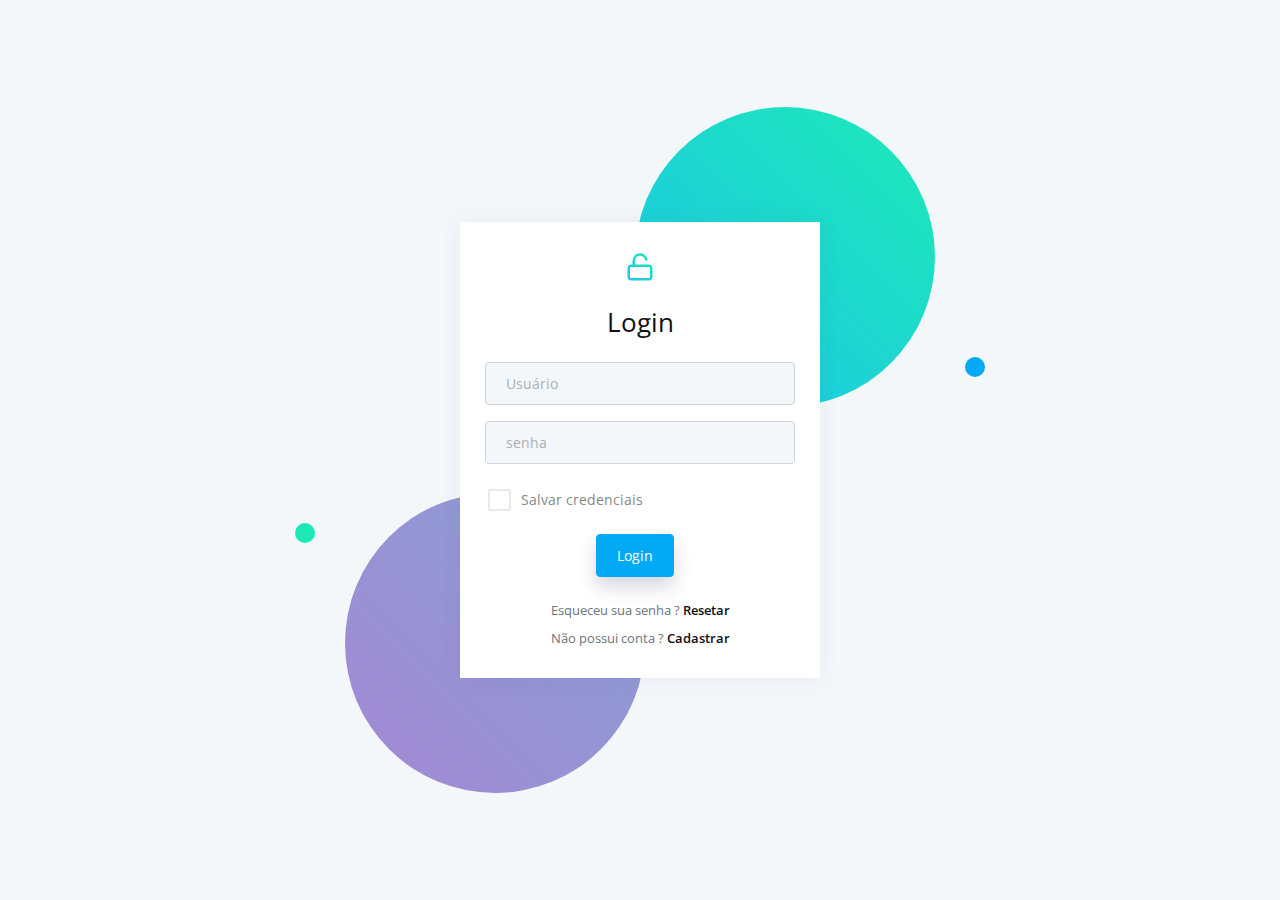
<file: templates/react/index.html>
<!doctype html><html lang="en"><head><title>Bem -vindo | SecDash</title><meta charset="utf-8"><meta name="viewport" content="width=device-width,initial-scale=1,shrink-to-fit=no,user-scalable=0,minimal-ui"/><meta http-equiv="X-UA-Compatible" content="IE=edge"/><meta name="theme-color" content="#000000"/><link rel="shortcut icon" href="/static/compiled/favicon.ico"/><link rel="manifest" href="/static/compiled/manifest.json"/><link href="https://fonts.googleapis.com/css?family=Open+Sans:300,400,600" rel="stylesheet"><link href="/static/compiled/assets/fonts/datta/datta-icons.css" rel="stylesheet"><link href="/static/compiled/assets/fonts/feather/icon-font.css" rel="stylesheet"><link href="/static/compiled/css/5.e6937408.chunk.css" rel="stylesheet"></head><body><noscript>You need to enable JavaScript to run this app.</noscript><div id="root"></div><script>!function(e){function t(t){for(var n,o,c=t[0],i=t[1],f=t[2],l=0,d=[];l<c.length;l++)o=c[l],Object.prototype.hasOwnProperty.call(a,o)&&a[o]&&d.push(a[o][0]),a[o]=0;for(n in i)Object.prototype.hasOwnProperty.call(i,n)&&(e[n]=i[n]);for(s&&s(t);d.length;)d.shift()();return u.push.apply(u,f||[]),r()}function r(){for(var e,t=0;t<u.length;t++){for(var r=u[t],n=!0,o=1;o<r.length;o++){var i=r[o];0!==a[i]&&(n=!1)}n&&(u.splice(t--,1),e=c(c.s=r[0]))}return e}var n={},o={3:0},a={3:0},u=[];function c(t){if(n[t])return n[t].exports;var r=n[t]={i:t,l:!1,exports:{}};return e[t].call(r.exports,r,r.exports,c),r.l=!0,r.exports}c.e=function(e){var t=[];o[e]?t.push(o[e]):0!==o[e]&&{0:1,1:1,6:1}[e]&&t.push(o[e]=new Promise((function(t,r){for(var n="css/"+({}[e]||e)+"."+{0:"37407f76",1:"f1675cad",4:"31d6cfe0",6:"8ee11e15",7:"31d6cfe0",8:"31d6cfe0",9:"31d6cfe0",10:"31d6cfe0",11:"31d6cfe0"}[e]+".chunk.css",a=c.p+n,u=document.getElementsByTagName("link"),i=0;i<u.length;i++){var f=(s=u[i]).getAttribute("data-href")||s.getAttribute("href");if("stylesheet"===s.rel&&(f===n||f===a))return t()}var l=document.getElementsByTagName("style");for(i=0;i<l.length;i++){var s;if((f=(s=l[i]).getAttribute("data-href"))===n||f===a)return t()}var d=document.createElement("link");d.rel="stylesheet",d.type="text/css",d.onload=t,d.onerror=function(t){var n=t&&t.target&&t.target.src||a,u=new Error("Loading CSS chunk "+e+" failed.\n("+n+")");u.code="CSS_CHUNK_LOAD_FAILED",u.request=n,delete o[e],d.parentNode.removeChild(d),r(u)},d.href=a,document.getElementsByTagName("head")[0].appendChild(d)})).then((function(){o[e]=0})));var r=a[e];if(0!==r)if(r)t.push(r[2]);else{var n=new Promise((function(t,n){r=a[e]=[t,n]}));t.push(r[2]=n);var u,i=document.createElement("script");i.charset="utf-8",i.timeout=120,c.nc&&i.setAttribute("nonce",c.nc),i.src=function(e){return c.p+"js/"+({}[e]||e)+"."+{0:"5ac3b460",1:"d825549a",4:"46395e3f",6:"6745b9ed",7:"cd135b2a",8:"3fc504bd",9:"bab40c72",10:"246110b5",11:"9b02e5dd"}[e]+".chunk.js"}(e);var f=new Error;u=function(t){i.onerror=i.onload=null,clearTimeout(l);var r=a[e];if(0!==r){if(r){var n=t&&("load"===t.type?"missing":t.type),o=t&&t.target&&t.target.src;f.message="Loading chunk "+e+" failed.\n("+n+": "+o+")",f.name="ChunkLoadError",f.type=n,f.request=o,r[1](f)}a[e]=void 0}};var l=setTimeout((function(){u({type:"timeout",target:i})}),12e4);i.onerror=i.onload=u,document.head.appendChild(i)}return Promise.all(t)},c.m=e,c.c=n,c.d=function(e,t,r){c.o(e,t)||Object.defineProperty(e,t,{enumerable:!0,get:r})},c.r=function(e){"undefined"!=typeof Symbol&&Symbol.toStringTag&&Object.defineProperty(e,Symbol.toStringTag,{value:"Module"}),Object.defineProperty(e,"__esModule",{value:!0})},c.t=function(e,t){if(1&t&&(e=c(e)),8&t)return e;if(4&t&&"object"==typeof e&&e&&e.__esModule)return e;var r=Object.create(null);if(c.r(r),Object.defineProperty(r,"default",{enumerable:!0,value:e}),2&t&&"string"!=typeof e)for(var n in e)c.d(r,n,function(t){return e[t]}.bind(null,n));return r},c.n=function(e){var t=e&&e.__esModule?function(){return e.default}:function(){return e};return c.d(t,"a",t),t},c.o=function(e,t){return Object.prototype.hasOwnProperty.call(e,t)},c.p="/static/compiled/",c.oe=function(e){throw console.error(e),e};var i=this.webpackJsonpsecdash1=this.webpackJsonpsecdash1||[],f=i.push.bind(i);i.push=t,i=i.slice();for(var l=0;l<i.length;l++)t(i[l]);var s=f;r()}([])</script><script src="/static/compiled/js/5.79e8404d.chunk.js"></script><script src="/static/compiled/js/main.b24fb810.chunk.js"></script></body></html>
</file>
<file: static/compiled/assets/fonts/datta/datta-icons.css>
@charset "UTF-8";

@font-face {
  font-family: "pct";
  src:url("fonts/pct.eot");
  src:url("fonts/pct.eot?#iefix") format("embedded-opentype"),
    url("fonts/pct.woff") format("woff"),
    url("fonts/pct.ttf") format("truetype"),
    url("fonts/pct.svg#pct") format("svg");
  font-weight: normal;
  font-style: normal;

}

[data-icon]:before {
  font-family: "pct" !important;
  content: attr(data-icon);
  font-style: normal !important;
  font-weight: normal !important;
  font-variant: normal !important;
  text-transform: none !important;
  speak: none;
  line-height: 1;
  -webkit-font-smoothing: antialiased;
  -moz-osx-font-smoothing: grayscale;
}

[class^="pct-"]:before,
[class*=" pct-"]:before {
  font-family: "pct" !important;
  font-style: normal !important;
  font-weight: normal !important;
  font-variant: normal !important;
  text-transform: none !important;
  speak: none;
  line-height: 1;
  -webkit-font-smoothing: antialiased;
  -moz-osx-font-smoothing: grayscale;
}

.pct-arrow1:before {
  content: "\61";
}
.pct-arrow2:before {
  content: "\62";
}
.pct-arrow3:before {
  content: "\63";
}
.pct-arrow4:before {
  content: "\64";
}
.pct-chat1:before {
  content: "\65";
}
.pct-chat2:before {
  content: "\66";
}
.pct-chat3:before {
  content: "\67";
}
.pct-chat4:before {
  content: "\68";
}
.pct-loader1:before {
  content: "\69";
}
.pct-arrow-sharp1:before {
  content: "\6a";
}
.pct-arrow-sharp2:before {
  content: "\6b";
}
.pct-arrow-sharp3:before {
  content: "\6c";
}
.pct-arrow-sharp4:before {
  content: "\6d";
}
</file>
<file: static/compiled/assets/fonts/feather/icon-font.css>
@font-face {
  font-family: "feather";
  src: url('fonts/feather.eot?t=1501841394106');
  /* IE9*/
  src: url('fonts/feather.eot?t=1501841394106#iefix') format("embedded-opentype"),
  url('fonts/feather.ttf?t=1501841394106') format("truetype"),
  url('fonts/feather.svg?t=1501841394106#feather') format("svg");
  /* iOS 4.1- */
}


.feather {
  /* use !important to prevent issues with browser extensions that change fonts */
  font-family: 'feather' !important;
  speak: none;
  font-style: normal;
  font-weight: normal;
  font-variant: normal;
  text-transform: none;
  line-height: 1;
  /* Better Font Rendering =========== */
  -webkit-font-smoothing: antialiased;
  -moz-osx-font-smoothing: grayscale;
}

.icon-alert-octagon:before {
  content: "\e81b";
}

.icon-alert-circle:before {
  content: "\e81c";
}

.icon-activity:before {
  content: "\e81d";
}

.icon-alert-triangle:before {
  content: "\e81e";
}

.icon-align-center:before {
  content: "\e81f";
}

.icon-airplay:before {
  content: "\e820";
}

.icon-align-justify:before {
  content: "\e821";
}

.icon-align-left:before {
  content: "\e822";
}

.icon-align-right:before {
  content: "\e823";
}

.icon-arrow-down-left:before {
  content: "\e824";
}

.icon-arrow-down-right:before {
  content: "\e825";
}

.icon-anchor:before {
  content: "\e826";
}

.icon-aperture:before {
  content: "\e827";
}

.icon-arrow-left:before {
  content: "\e828";
}

.icon-arrow-right:before {
  content: "\e829";
}

.icon-arrow-down:before {
  content: "\e82a";
}

.icon-arrow-up-left:before {
  content: "\e82b";
}

.icon-arrow-up-right:before {
  content: "\e82c";
}

.icon-arrow-up:before {
  content: "\e82d";
}

.icon-award:before {
  content: "\e82e";
}

.icon-bar-chart:before {
  content: "\e82f";
}

.icon-at-sign:before {
  content: "\e830";
}

.icon-bar-chart-2:before {
  content: "\e831";
}

.icon-battery-charging:before {
  content: "\e832";
}

.icon-bell-off:before {
  content: "\e833";
}

.icon-battery:before {
  content: "\e834";
}

.icon-bluetooth:before {
  content: "\e835";
}

.icon-bell:before {
  content: "\e836";
}

.icon-book:before {
  content: "\e837";
}

.icon-briefcase:before {
  content: "\e838";
}

.icon-camera-off:before {
  content: "\e839";
}

.icon-calendar:before {
  content: "\e83a";
}

.icon-bookmark:before {
  content: "\e83b";
}

.icon-box:before {
  content: "\e83c";
}

.icon-camera:before {
  content: "\e83d";
}

.icon-check-circle:before {
  content: "\e83e";
}

.icon-check:before {
  content: "\e83f";
}

.icon-check-square:before {
  content: "\e840";
}

.icon-cast:before {
  content: "\e841";
}

.icon-chevron-down:before {
  content: "\e842";
}

.icon-chevron-left:before {
  content: "\e843";
}

.icon-chevron-right:before {
  content: "\e844";
}

.icon-chevron-up:before {
  content: "\e845";
}

.icon-chevrons-down:before {
  content: "\e846";
}

.icon-chevrons-right:before {
  content: "\e847";
}

.icon-chevrons-up:before {
  content: "\e848";
}

.icon-chevrons-left:before {
  content: "\e849";
}

.icon-circle:before {
  content: "\e84a";
}

.icon-clipboard:before {
  content: "\e84b";
}

.icon-chrome:before {
  content: "\e84c";
}

.icon-clock:before {
  content: "\e84d";
}

.icon-cloud-lightning:before {
  content: "\e84e";
}

.icon-cloud-drizzle:before {
  content: "\e84f";
}

.icon-cloud-rain:before {
  content: "\e850";
}

.icon-cloud-off:before {
  content: "\e851";
}

.icon-codepen:before {
  content: "\e852";
}

.icon-cloud-snow:before {
  content: "\e853";
}

.icon-compass:before {
  content: "\e854";
}

.icon-copy:before {
  content: "\e855";
}

.icon-corner-down-right:before {
  content: "\e856";
}

.icon-corner-down-left:before {
  content: "\e857";
}

.icon-corner-left-down:before {
  content: "\e858";
}

.icon-corner-left-up:before {
  content: "\e859";
}

.icon-corner-up-left:before {
  content: "\e85a";
}

.icon-corner-up-right:before {
  content: "\e85b";
}

.icon-corner-right-down:before {
  content: "\e85c";
}

.icon-corner-right-up:before {
  content: "\e85d";
}

.icon-cpu:before {
  content: "\e85e";
}

.icon-credit-card:before {
  content: "\e85f";
}

.icon-crosshair:before {
  content: "\e860";
}

.icon-disc:before {
  content: "\e861";
}

.icon-delete:before {
  content: "\e862";
}

.icon-download-cloud:before {
  content: "\e863";
}

.icon-download:before {
  content: "\e864";
}

.icon-droplet:before {
  content: "\e865";
}

.icon-edit-2:before {
  content: "\e866";
}

.icon-edit:before {
  content: "\e867";
}

.icon-edit-1:before {
  content: "\e868";
}

.icon-external-link:before {
  content: "\e869";
}

.icon-eye:before {
  content: "\e86a";
}

.icon-feather:before {
  content: "\e86b";
}

.icon-facebook:before {
  content: "\e86c";
}

.icon-file-minus:before {
  content: "\e86d";
}

.icon-eye-off:before {
  content: "\e86e";
}

.icon-fast-forward:before {
  content: "\e86f";
}

.icon-file-text:before {
  content: "\e870";
}

.icon-film:before {
  content: "\e871";
}

.icon-file:before {
  content: "\e872";
}

.icon-file-plus:before {
  content: "\e873";
}

.icon-folder:before {
  content: "\e874";
}

.icon-filter:before {
  content: "\e875";
}

.icon-flag:before {
  content: "\e876";
}

.icon-globe:before {
  content: "\e877";
}

.icon-grid:before {
  content: "\e878";
}

.icon-heart:before {
  content: "\e879";
}

.icon-home:before {
  content: "\e87a";
}

.icon-github:before {
  content: "\e87b";
}

.icon-image:before {
  content: "\e87c";
}

.icon-inbox:before {
  content: "\e87d";
}

.icon-layers:before {
  content: "\e87e";
}

.icon-info:before {
  content: "\e87f";
}

.icon-instagram:before {
  content: "\e880";
}

.icon-layout:before {
  content: "\e881";
}

.icon-link-2:before {
  content: "\e882";
}

.icon-life-buoy:before {
  content: "\e883";
}

.icon-link:before {
  content: "\e884";
}

.icon-log-in:before {
  content: "\e885";
}

.icon-list:before {
  content: "\e886";
}

.icon-lock:before {
  content: "\e887";
}

.icon-log-out:before {
  content: "\e888";
}

.icon-loader:before {
  content: "\e889";
}

.icon-mail:before {
  content: "\e88a";
}

.icon-maximize-2:before {
  content: "\e88b";
}

.icon-map:before {
  content: "\e88c";
}

.icon-map-pin:before {
  content: "\e88e";
}

.icon-menu:before {
  content: "\e88f";
}

.icon-message-circle:before {
  content: "\e890";
}

.icon-message-square:before {
  content: "\e891";
}

.icon-minimize-2:before {
  content: "\e892";
}

.icon-mic-off:before {
  content: "\e893";
}

.icon-minus-circle:before {
  content: "\e894";
}

.icon-mic:before {
  content: "\e895";
}

.icon-minus-square:before {
  content: "\e896";
}

.icon-minus:before {
  content: "\e897";
}

.icon-moon:before {
  content: "\e898";
}

.icon-monitor:before {
  content: "\e899";
}

.icon-more-vertical:before {
  content: "\e89a";
}

.icon-more-horizontal:before {
  content: "\e89b";
}

.icon-move:before {
  content: "\e89c";
}

.icon-music:before {
  content: "\e89d";
}

.icon-navigation-2:before {
  content: "\e89e";
}

.icon-navigation:before {
  content: "\e89f";
}

.icon-octagon:before {
  content: "\e8a0";
}

.icon-package:before {
  content: "\e8a1";
}

.icon-pause-circle:before {
  content: "\e8a2";
}

.icon-pause:before {
  content: "\e8a3";
}

.icon-percent:before {
  content: "\e8a4";
}

.icon-phone-call:before {
  content: "\e8a5";
}

.icon-phone-forwarded:before {
  content: "\e8a6";
}

.icon-phone-missed:before {
  content: "\e8a7";
}

.icon-phone-off:before {
  content: "\e8a8";
}

.icon-phone-incoming:before {
  content: "\e8a9";
}

.icon-phone:before {
  content: "\e8aa";
}

.icon-phone-outgoing:before {
  content: "\e8ab";
}

.icon-pie-chart:before {
  content: "\e8ac";
}

.icon-play-circle:before {
  content: "\e8ad";
}

.icon-play:before {
  content: "\e8ae";
}

.icon-plus-square:before {
  content: "\e8af";
}

.icon-plus-circle:before {
  content: "\e8b0";
}

.icon-plus:before {
  content: "\e8b1";
}

.icon-pocket:before {
  content: "\e8b2";
}

.icon-printer:before {
  content: "\e8b3";
}

.icon-power:before {
  content: "\e8b4";
}

.icon-radio:before {
  content: "\e8b5";
}

.icon-repeat:before {
  content: "\e8b6";
}

.icon-refresh-ccw:before {
  content: "\e8b7";
}

.icon-rewind:before {
  content: "\e8b8";
}

.icon-rotate-ccw:before {
  content: "\e8b9";
}

.icon-refresh-cw:before {
  content: "\e8ba";
}

.icon-rotate-cw:before {
  content: "\e8bb";
}

.icon-save:before {
  content: "\e8bc";
}

.icon-search:before {
  content: "\e8bd";
}

.icon-server:before {
  content: "\e8be";
}

.icon-scissors:before {
  content: "\e8bf";
}

.icon-share-2:before {
  content: "\e8c0";
}

.icon-share:before {
  content: "\e8c1";
}

.icon-shield:before {
  content: "\e8c2";
}

.icon-settings:before {
  content: "\e8c3";
}

.icon-skip-back:before {
  content: "\e8c4";
}

.icon-shuffle:before {
  content: "\e8c5";
}

.icon-sidebar:before {
  content: "\e8c6";
}

.icon-skip-forward:before {
  content: "\e8c7";
}

.icon-slack:before {
  content: "\e8c8";
}

.icon-slash:before {
  content: "\e8c9";
}

.icon-smartphone:before {
  content: "\e8ca";
}

.icon-square:before {
  content: "\e8cb";
}

.icon-speaker:before {
  content: "\e8cc";
}

.icon-star:before {
  content: "\e8cd";
}

.icon-stop-circle:before {
  content: "\e8ce";
}

.icon-sun:before {
  content: "\e8cf";
}

.icon-sunrise:before {
  content: "\e8d0";
}

.icon-tablet:before {
  content: "\e8d1";
}

.icon-tag:before {
  content: "\e8d2";
}

.icon-sunset:before {
  content: "\e8d3";
}

.icon-target:before {
  content: "\e8d4";
}

.icon-thermometer:before {
  content: "\e8d5";
}

.icon-thumbs-up:before {
  content: "\e8d6";
}

.icon-thumbs-down:before {
  content: "\e8d7";
}

.icon-toggle-left:before {
  content: "\e8d8";
}

.icon-toggle-right:before {
  content: "\e8d9";
}

.icon-trash-2:before {
  content: "\e8da";
}

.icon-trash:before {
  content: "\e8db";
}

.icon-trending-up:before {
  content: "\e8dc";
}

.icon-trending-down:before {
  content: "\e8dd";
}

.icon-triangle:before {
  content: "\e8de";
}

.icon-type:before {
  content: "\e8df";
}

.icon-twitter:before {
  content: "\e8e0";
}

.icon-upload:before {
  content: "\e8e1";
}

.icon-umbrella:before {
  content: "\e8e2";
}

.icon-upload-cloud:before {
  content: "\e8e3";
}

.icon-unlock:before {
  content: "\e8e4";
}

.icon-user-check:before {
  content: "\e8e5";
}

.icon-user-minus:before {
  content: "\e8e6";
}

.icon-user-plus:before {
  content: "\e8e7";
}

.icon-user-x:before {
  content: "\e8e8";
}

.icon-user:before {
  content: "\e8e9";
}

.icon-users:before {
  content: "\e8ea";
}

.icon-video-off:before {
  content: "\e8eb";
}

.icon-video:before {
  content: "\e8ec";
}

.icon-voicemail:before {
  content: "\e8ed";
}

.icon-volume-x:before {
  content: "\e8ee";
}

.icon-volume-2:before {
  content: "\e8ef";
}

.icon-volume-1:before {
  content: "\e8f0";
}

.icon-volume:before {
  content: "\e8f1";
}

.icon-watch:before {
  content: "\e8f2";
}

.icon-wifi:before {
  content: "\e8f3";
}

.icon-x-square:before {
  content: "\e8f4";
}

.icon-wind:before {
  content: "\e8f5";
}

.icon-x:before {
  content: "\e8f6";
}

.icon-x-circle:before {
  content: "\e8f7";
}

.icon-zap:before {
  content: "\e8f8";
}

.icon-zoom-in:before {
  content: "\e8f9";
}

.icon-zoom-out:before {
  content: "\e8fa";
}

.icon-command:before {
  content: "\e8fb";
}

.icon-cloud:before {
  content: "\e8fc";
}

.icon-hash:before {
  content: "\e8fd";
}

.icon-headphones:before {
  content: "\e8fe";
}

.icon-underline:before {
  content: "\e8ff";
}

.icon-italic:before {
  content: "\e900";
}

.icon-bold:before {
  content: "\e901";
}

.icon-crop:before {
  content: "\e902";
}

.icon-help-circle:before {
  content: "\e903";
}

.icon-paperclip:before {
  content: "\e904";
}

.icon-shopping-cart:before {
  content: "\e905";
}

.icon-tv:before {
  content: "\e906";
}

.icon-wifi-off:before {
  content: "\e907";
}

.icon-minimize:before {
  content: "\e88d";
}

.icon-maximize:before {
  content: "\e908";
}

.icon-gitlab:before {
  content: "\e909";
}

.icon-sliders:before {
  content: "\e90a";
}

.icon-star-on:before {
  content: "\e90b";
}

.icon-heart-on:before {
  content: "\e90c";
}
</file>
<file: static/compiled/css/5.e6937408.chunk.css>
/*!
 *  Font Awesome 4.7.0 by @davegandy - http://fontawesome.io - @fontawesome
 *  License - http://fontawesome.io/license (Font: SIL OFL 1.1, CSS: MIT License)
 */@font-face{font-family:"FontAwesome";src:url(/static/compiled/media/fontawesome-webfont.674f50d2.eot);src:url(/static/compiled/media/fontawesome-webfont.674f50d2.eot) format("embedded-opentype"),url(/static/compiled/media/fontawesome-webfont.af7ae505.woff2) format("woff2"),url(/static/compiled/media/fontawesome-webfont.fee66e71.woff) format("woff"),url(/static/compiled/media/fontawesome-webfont.b06871f2.ttf) format("truetype"),url(/static/compiled/media/fontawesome-webfont.912ec66d.svg) format("svg");font-weight:400;font-style:normal}.fa{display:inline-block;font:normal normal normal 14px/1 FontAwesome;font-size:inherit;text-rendering:auto;-webkit-font-smoothing:antialiased;-moz-osx-font-smoothing:grayscale}.fa-lg{font-size:1.33333em;line-height:.75em;vertical-align:-15%}.fa-2x{font-size:2em}.fa-3x{font-size:3em}.fa-4x{font-size:4em}.fa-5x{font-size:5em}.fa-fw{width:1.28571em;text-align:center}.fa-ul{padding-left:0;margin-left:2.14286em;list-style-type:none}.fa-ul>li{position:relative}.fa-li{position:absolute;left:-2.14286em;width:2.14286em;top:.14286em;text-align:center}.fa-li.fa-lg{left:-1.85714em}.fa-border{padding:.2em .25em .15em;border:.08em solid #eee;border-radius:.1em}.fa-pull-left{float:left}.fa-pull-right{float:right}.fa.fa-pull-left{margin-right:.3em}.fa.fa-pull-right{margin-left:.3em}.pull-right{float:right}.pull-left{float:left}.fa.pull-left{margin-right:.3em}.fa.pull-right{margin-left:.3em}.fa-spin{-webkit-animation:fa-spin 2s linear infinite;animation:fa-spin 2s linear infinite}.fa-pulse{-webkit-animation:fa-spin 1s steps(8) infinite;animation:fa-spin 1s steps(8) infinite}@-webkit-keyframes fa-spin{0%{-webkit-transform:rotate(0deg);transform:rotate(0deg)}to{-webkit-transform:rotate(359deg);transform:rotate(359deg)}}@keyframes fa-spin{0%{-webkit-transform:rotate(0deg);transform:rotate(0deg)}to{-webkit-transform:rotate(359deg);transform:rotate(359deg)}}.fa-rotate-90{-ms-filter:"progid:DXImageTransform.Microsoft.BasicImage(rotation=1)";-webkit-transform:rotate(90deg);transform:rotate(90deg)}.fa-rotate-180{-ms-filter:"progid:DXImageTransform.Microsoft.BasicImage(rotation=2)";-webkit-transform:rotate(180deg);transform:rotate(180deg)}.fa-rotate-270{-ms-filter:"progid:DXImageTransform.Microsoft.BasicImage(rotation=3)";-webkit-transform:rotate(270deg);transform:rotate(270deg)}.fa-flip-horizontal{-ms-filter:"progid:DXImageTransform.Microsoft.BasicImage(rotation=0, mirror=1)";-webkit-transform:scaleX(-1);transform:scaleX(-1)}.fa-flip-vertical{-ms-filter:"progid:DXImageTransform.Microsoft.BasicImage(rotation=2, mirror=1)";-webkit-transform:scaleY(-1);transform:scaleY(-1)}:root .fa-flip-horizontal,:root .fa-flip-vertical,:root .fa-rotate-90,:root .fa-rotate-180,:root .fa-rotate-270{-webkit-filter:none;filter:none}.fa-stack{position:relative;display:inline-block;width:2em;height:2em;line-height:2em;vertical-align:middle}.fa-stack-1x,.fa-stack-2x{position:absolute;left:0;width:100%;text-align:center}.fa-stack-1x{line-height:inherit}.fa-stack-2x{font-size:2em}.fa-inverse{color:#fff}.fa-glass:before{content:""}.fa-music:before{content:""}.fa-search:before{content:""}.fa-envelope-o:before{content:""}.fa-heart:before{content:""}.fa-star:before{content:""}.fa-star-o:before{content:""}.fa-user:before{content:""}.fa-film:before{content:""}.fa-th-large:before{content:""}.fa-th:before{content:""}.fa-th-list:before{content:""}.fa-check:before{content:""}.fa-close:before,.fa-remove:before,.fa-times:before{content:""}.fa-search-plus:before{content:""}.fa-search-minus:before{content:""}.fa-power-off:before{content:""}.fa-signal:before{content:""}.fa-cog:before,.fa-gear:before{content:""}.fa-trash-o:before{content:""}.fa-home:before{content:""}.fa-file-o:before{content:""}.fa-clock-o:before{content:""}.fa-road:before{content:""}.fa-download:before{content:""}.fa-arrow-circle-o-down:before{content:""}.fa-arrow-circle-o-up:before{content:""}.fa-inbox:before{content:""}.fa-play-circle-o:before{content:""}.fa-repeat:before,.fa-rotate-right:before{content:""}.fa-refresh:before{content:""}.fa-list-alt:before{content:""}.fa-lock:before{content:""}.fa-flag:before{content:""}.fa-headphones:before{content:""}.fa-volume-off:before{content:""}.fa-volume-down:before{content:""}.fa-volume-up:before{content:""}.fa-qrcode:before{content:""}.fa-barcode:before{content:""}.fa-tag:before{content:""}.fa-tags:before{content:""}.fa-book:before{content:""}.fa-bookmark:before{content:""}.fa-print:before{content:""}.fa-camera:before{content:""}.fa-font:before{content:""}.fa-bold:before{content:""}.fa-italic:before{content:""}.fa-text-height:before{content:""}.fa-text-width:before{content:""}.fa-align-left:before{content:""}.fa-align-center:before{content:""}.fa-align-right:before{content:""}.fa-align-justify:before{content:""}.fa-list:before{content:""}.fa-dedent:before,.fa-outdent:before{content:""}.fa-indent:before{content:""}.fa-video-camera:before{content:""}.fa-image:before,.fa-photo:before,.fa-picture-o:before{content:""}.fa-pencil:before{content:""}.fa-map-marker:before{content:""}.fa-adjust:before{content:""}.fa-tint:before{content:""}.fa-edit:before,.fa-pencil-square-o:before{content:""}.fa-share-square-o:before{content:""}.fa-check-square-o:before{content:""}.fa-arrows:before{content:""}.fa-step-backward:before{content:""}.fa-fast-backward:before{content:""}.fa-backward:before{content:""}.fa-play:before{content:""}.fa-pause:before{content:""}.fa-stop:before{content:""}.fa-forward:before{content:""}.fa-fast-forward:before{content:""}.fa-step-forward:before{content:""}.fa-eject:before{content:""}.fa-chevron-left:before{content:""}.fa-chevron-right:before{content:""}.fa-plus-circle:before{content:""}.fa-minus-circle:before{content:""}.fa-times-circle:before{content:""}.fa-check-circle:before{content:""}.fa-question-circle:before{content:""}.fa-info-circle:before{content:""}.fa-crosshairs:before{content:""}.fa-times-circle-o:before{content:""}.fa-check-circle-o:before{content:""}.fa-ban:before{content:""}.fa-arrow-left:before{content:""}.fa-arrow-right:before{content:""}.fa-arrow-up:before{content:""}.fa-arrow-down:before{content:""}.fa-mail-forward:before,.fa-share:before{content:""}.fa-expand:before{content:""}.fa-compress:before{content:""}.fa-plus:before{content:""}.fa-minus:before{content:""}.fa-asterisk:before{content:""}.fa-exclamation-circle:before{content:""}.fa-gift:before{content:""}.fa-leaf:before{content:""}.fa-fire:before{content:""}.fa-eye:before{content:""}.fa-eye-slash:before{content:""}.fa-exclamation-triangle:before,.fa-warning:before{content:""}.fa-plane:before{content:""}.fa-calendar:before{content:""}.fa-random:before{content:""}.fa-comment:before{content:""}.fa-magnet:before{content:""}.fa-chevron-up:before{content:""}.fa-chevron-down:before{content:""}.fa-retweet:before{content:""}.fa-shopping-cart:before{content:""}.fa-folder:before{content:""}.fa-folder-open:before{content:""}.fa-arrows-v:before{content:""}.fa-arrows-h:before{content:""}.fa-bar-chart-o:before,.fa-bar-chart:before{content:""}.fa-twitter-square:before{content:""}.fa-facebook-square:before{content:""}.fa-camera-retro:before{content:""}.fa-key:before{content:""}.fa-cogs:before,.fa-gears:before{content:""}.fa-comments:before{content:""}.fa-thumbs-o-up:before{content:""}.fa-thumbs-o-down:before{content:""}.fa-star-half:before{content:""}.fa-heart-o:before{content:""}.fa-sign-out:before{content:""}.fa-linkedin-square:before{content:""}.fa-thumb-tack:before{content:""}.fa-external-link:before{content:""}.fa-sign-in:before{content:""}.fa-trophy:before{content:""}.fa-github-square:before{content:""}.fa-upload:before{content:""}.fa-lemon-o:before{content:""}.fa-phone:before{content:""}.fa-square-o:before{content:""}.fa-bookmark-o:before{content:""}.fa-phone-square:before{content:""}.fa-twitter:before{content:""}.fa-facebook-f:before,.fa-facebook:before{content:""}.fa-github:before{content:""}.fa-unlock:before{content:""}.fa-credit-card:before{content:""}.fa-feed:before,.fa-rss:before{content:""}.fa-hdd-o:before{content:""}.fa-bullhorn:before{content:""}.fa-bell:before{content:""}.fa-certificate:before{content:""}.fa-hand-o-right:before{content:""}.fa-hand-o-left:before{content:""}.fa-hand-o-up:before{content:""}.fa-hand-o-down:before{content:""}.fa-arrow-circle-left:before{content:""}.fa-arrow-circle-right:before{content:""}.fa-arrow-circle-up:before{content:""}.fa-arrow-circle-down:before{content:""}.fa-globe:before{content:""}.fa-wrench:before{content:""}.fa-tasks:before{content:""}.fa-filter:before{content:""}.fa-briefcase:before{content:""}.fa-arrows-alt:before{content:""}.fa-group:before,.fa-users:before{content:""}.fa-chain:before,.fa-link:before{content:""}.fa-cloud:before{content:""}.fa-flask:before{content:""}.fa-cut:before,.fa-scissors:before{content:""}.fa-copy:before,.fa-files-o:before{content:""}.fa-paperclip:before{content:""}.fa-floppy-o:before,.fa-save:before{content:""}.fa-square:before{content:""}.fa-bars:before,.fa-navicon:before,.fa-reorder:before{content:""}.fa-list-ul:before{content:""}.fa-list-ol:before{content:""}.fa-strikethrough:before{content:""}.fa-underline:before{content:""}.fa-table:before{content:""}.fa-magic:before{content:""}.fa-truck:before{content:""}.fa-pinterest:before{content:""}.fa-pinterest-square:before{content:""}.fa-google-plus-square:before{content:""}.fa-google-plus:before{content:""}.fa-money:before{content:""}.fa-caret-down:before{content:""}.fa-caret-up:before{content:""}.fa-caret-left:before{content:""}.fa-caret-right:before{content:""}.fa-columns:before{content:""}.fa-sort:before,.fa-unsorted:before{content:""}.fa-sort-desc:before,.fa-sort-down:before{content:""}.fa-sort-asc:before,.fa-sort-up:before{content:""}.fa-envelope:before{content:""}.fa-linkedin:before{content:""}.fa-rotate-left:before,.fa-undo:before{content:""}.fa-gavel:before,.fa-legal:before{content:""}.fa-dashboard:before,.fa-tachometer:before{content:""}.fa-comment-o:before{content:""}.fa-comments-o:before{content:""}.fa-bolt:before,.fa-flash:before{content:""}.fa-sitemap:before{content:""}.fa-umbrella:before{content:""}.fa-clipboard:before,.fa-paste:before{content:""}.fa-lightbulb-o:before{content:""}.fa-exchange:before{content:""}.fa-cloud-download:before{content:""}.fa-cloud-upload:before{content:""}.fa-user-md:before{content:""}.fa-stethoscope:before{content:""}.fa-suitcase:before{content:""}.fa-bell-o:before{content:""}.fa-coffee:before{content:""}.fa-cutlery:before{content:""}.fa-file-text-o:before{content:""}.fa-building-o:before{content:""}.fa-hospital-o:before{content:""}.fa-ambulance:before{content:""}.fa-medkit:before{content:""}.fa-fighter-jet:before{content:""}.fa-beer:before{content:""}.fa-h-square:before{content:""}.fa-plus-square:before{content:""}.fa-angle-double-left:before{content:""}.fa-angle-double-right:before{content:""}.fa-angle-double-up:before{content:""}.fa-angle-double-down:before{content:""}.fa-angle-left:before{content:""}.fa-angle-right:before{content:""}.fa-angle-up:before{content:""}.fa-angle-down:before{content:""}.fa-desktop:before{content:""}.fa-laptop:before{content:""}.fa-tablet:before{content:""}.fa-mobile-phone:before,.fa-mobile:before{content:""}.fa-circle-o:before{content:""}.fa-quote-left:before{content:""}.fa-quote-right:before{content:""}.fa-spinner:before{content:""}.fa-circle:before{content:""}.fa-mail-reply:before,.fa-reply:before{content:""}.fa-github-alt:before{content:""}.fa-folder-o:before{content:""}.fa-folder-open-o:before{content:""}.fa-smile-o:before{content:""}.fa-frown-o:before{content:""}.fa-meh-o:before{content:""}.fa-gamepad:before{content:""}.fa-keyboard-o:before{content:""}.fa-flag-o:before{content:""}.fa-flag-checkered:before{content:""}.fa-terminal:before{content:""}.fa-code:before{content:""}.fa-mail-reply-all:before,.fa-reply-all:before{content:""}.fa-star-half-empty:before,.fa-star-half-full:before,.fa-star-half-o:before{content:""}.fa-location-arrow:before{content:""}.fa-crop:before{content:""}.fa-code-fork:before{content:""}.fa-chain-broken:before,.fa-unlink:before{content:""}.fa-question:before{content:""}.fa-info:before{content:""}.fa-exclamation:before{content:""}.fa-superscript:before{content:""}.fa-subscript:before{content:""}.fa-eraser:before{content:""}.fa-puzzle-piece:before{content:""}.fa-microphone:before{content:""}.fa-microphone-slash:before{content:""}.fa-shield:before{content:""}.fa-calendar-o:before{content:""}.fa-fire-extinguisher:before{content:""}.fa-rocket:before{content:""}.fa-maxcdn:before{content:""}.fa-chevron-circle-left:before{content:""}.fa-chevron-circle-right:before{content:""}.fa-chevron-circle-up:before{content:""}.fa-chevron-circle-down:before{content:""}.fa-html5:before{content:""}.fa-css3:before{content:""}.fa-anchor:before{content:""}.fa-unlock-alt:before{content:""}.fa-bullseye:before{content:""}.fa-ellipsis-h:before{content:""}.fa-ellipsis-v:before{content:""}.fa-rss-square:before{content:""}.fa-play-circle:before{content:""}.fa-ticket:before{content:""}.fa-minus-square:before{content:""}.fa-minus-square-o:before{content:""}.fa-level-up:before{content:""}.fa-level-down:before{content:""}.fa-check-square:before{content:""}.fa-pencil-square:before{content:""}.fa-external-link-square:before{content:""}.fa-share-square:before{content:""}.fa-compass:before{content:""}.fa-caret-square-o-down:before,.fa-toggle-down:before{content:""}.fa-caret-square-o-up:before,.fa-toggle-up:before{content:""}.fa-caret-square-o-right:before,.fa-toggle-right:before{content:""}.fa-eur:before,.fa-euro:before{content:""}.fa-gbp:before{content:""}.fa-dollar:before,.fa-usd:before{content:""}.fa-inr:before,.fa-rupee:before{content:""}.fa-cny:before,.fa-jpy:before,.fa-rmb:before,.fa-yen:before{content:""}.fa-rouble:before,.fa-rub:before,.fa-ruble:before{content:""}.fa-krw:before,.fa-won:before{content:""}.fa-bitcoin:before,.fa-btc:before{content:""}.fa-file:before{content:""}.fa-file-text:before{content:""}.fa-sort-alpha-asc:before{content:""}.fa-sort-alpha-desc:before{content:""}.fa-sort-amount-asc:before{content:""}.fa-sort-amount-desc:before{content:""}.fa-sort-numeric-asc:before{content:""}.fa-sort-numeric-desc:before{content:""}.fa-thumbs-up:before{content:""}.fa-thumbs-down:before{content:""}.fa-youtube-square:before{content:""}.fa-youtube:before{content:""}.fa-xing:before{content:""}.fa-xing-square:before{content:""}.fa-youtube-play:before{content:""}.fa-dropbox:before{content:""}.fa-stack-overflow:before{content:""}.fa-instagram:before{content:""}.fa-flickr:before{content:""}.fa-adn:before{content:""}.fa-bitbucket:before{content:""}.fa-bitbucket-square:before{content:""}.fa-tumblr:before{content:""}.fa-tumblr-square:before{content:""}.fa-long-arrow-down:before{content:""}.fa-long-arrow-up:before{content:""}.fa-long-arrow-left:before{content:""}.fa-long-arrow-right:before{content:""}.fa-apple:before{content:""}.fa-windows:before{content:""}.fa-android:before{content:""}.fa-linux:before{content:""}.fa-dribbble:before{content:""}.fa-skype:before{content:""}.fa-foursquare:before{content:""}.fa-trello:before{content:""}.fa-female:before{content:""}.fa-male:before{content:""}.fa-gittip:before,.fa-gratipay:before{content:""}.fa-sun-o:before{content:""}.fa-moon-o:before{content:""}.fa-archive:before{content:""}.fa-bug:before{content:""}.fa-vk:before{content:""}.fa-weibo:before{content:""}.fa-renren:before{content:""}.fa-pagelines:before{content:""}.fa-stack-exchange:before{content:""}.fa-arrow-circle-o-right:before{content:""}.fa-arrow-circle-o-left:before{content:""}.fa-caret-square-o-left:before,.fa-toggle-left:before{content:""}.fa-dot-circle-o:before{content:""}.fa-wheelchair:before{content:""}.fa-vimeo-square:before{content:""}.fa-try:before,.fa-turkish-lira:before{content:""}.fa-plus-square-o:before{content:""}.fa-space-shuttle:before{content:""}.fa-slack:before{content:""}.fa-envelope-square:before{content:""}.fa-wordpress:before{content:""}.fa-openid:before{content:""}.fa-bank:before,.fa-institution:before,.fa-university:before{content:""}.fa-graduation-cap:before,.fa-mortar-board:before{content:""}.fa-yahoo:before{content:""}.fa-google:before{content:""}.fa-reddit:before{content:""}.fa-reddit-square:before{content:""}.fa-stumbleupon-circle:before{content:""}.fa-stumbleupon:before{content:""}.fa-delicious:before{content:""}.fa-digg:before{content:""}.fa-pied-piper-pp:before{content:""}.fa-pied-piper-alt:before{content:""}.fa-drupal:before{content:""}.fa-joomla:before{content:""}.fa-language:before{content:""}.fa-fax:before{content:""}.fa-building:before{content:""}.fa-child:before{content:""}.fa-paw:before{content:""}.fa-spoon:before{content:""}.fa-cube:before{content:""}.fa-cubes:before{content:""}.fa-behance:before{content:""}.fa-behance-square:before{content:""}.fa-steam:before{content:""}.fa-steam-square:before{content:""}.fa-recycle:before{content:""}.fa-automobile:before,.fa-car:before{content:""}.fa-cab:before,.fa-taxi:before{content:""}.fa-tree:before{content:""}.fa-spotify:before{content:""}.fa-deviantart:before{content:""}.fa-soundcloud:before{content:""}.fa-database:before{content:""}.fa-file-pdf-o:before{content:""}.fa-file-word-o:before{content:""}.fa-file-excel-o:before{content:""}.fa-file-powerpoint-o:before{content:""}.fa-file-image-o:before,.fa-file-photo-o:before,.fa-file-picture-o:before{content:""}.fa-file-archive-o:before,.fa-file-zip-o:before{content:""}.fa-file-audio-o:before,.fa-file-sound-o:before{content:""}.fa-file-movie-o:before,.fa-file-video-o:before{content:""}.fa-file-code-o:before{content:""}.fa-vine:before{content:""}.fa-codepen:before{content:""}.fa-jsfiddle:before{content:""}.fa-life-bouy:before,.fa-life-buoy:before,.fa-life-ring:before,.fa-life-saver:before,.fa-support:before{content:""}.fa-circle-o-notch:before{content:""}.fa-ra:before,.fa-rebel:before,.fa-resistance:before{content:""}.fa-empire:before,.fa-ge:before{content:""}.fa-git-square:before{content:""}.fa-git:before{content:""}.fa-hacker-news:before,.fa-y-combinator-square:before,.fa-yc-square:before{content:""}.fa-tencent-weibo:before{content:""}.fa-qq:before{content:""}.fa-wechat:before,.fa-weixin:before{content:""}.fa-paper-plane:before,.fa-send:before{content:""}.fa-paper-plane-o:before,.fa-send-o:before{content:""}.fa-history:before{content:""}.fa-circle-thin:before{content:""}.fa-header:before{content:""}.fa-paragraph:before{content:""}.fa-sliders:before{content:""}.fa-share-alt:before{content:""}.fa-share-alt-square:before{content:""}.fa-bomb:before{content:""}.fa-futbol-o:before,.fa-soccer-ball-o:before{content:""}.fa-tty:before{content:""}.fa-binoculars:before{content:""}.fa-plug:before{content:""}.fa-slideshare:before{content:""}.fa-twitch:before{content:""}.fa-yelp:before{content:""}.fa-newspaper-o:before{content:""}.fa-wifi:before{content:""}.fa-calculator:before{content:""}.fa-paypal:before{content:""}.fa-google-wallet:before{content:""}.fa-cc-visa:before{content:""}.fa-cc-mastercard:before{content:""}.fa-cc-discover:before{content:""}.fa-cc-amex:before{content:""}.fa-cc-paypal:before{content:""}.fa-cc-stripe:before{content:""}.fa-bell-slash:before{content:""}.fa-bell-slash-o:before{content:""}.fa-trash:before{content:""}.fa-copyright:before{content:""}.fa-at:before{content:""}.fa-eyedropper:before{content:""}.fa-paint-brush:before{content:""}.fa-birthday-cake:before{content:""}.fa-area-chart:before{content:""}.fa-pie-chart:before{content:""}.fa-line-chart:before{content:""}.fa-lastfm:before{content:""}.fa-lastfm-square:before{content:""}.fa-toggle-off:before{content:""}.fa-toggle-on:before{content:""}.fa-bicycle:before{content:""}.fa-bus:before{content:""}.fa-ioxhost:before{content:""}.fa-angellist:before{content:""}.fa-cc:before{content:""}.fa-ils:before,.fa-shekel:before,.fa-sheqel:before{content:""}.fa-meanpath:before{content:""}.fa-buysellads:before{content:""}.fa-connectdevelop:before{content:""}.fa-dashcube:before{content:""}.fa-forumbee:before{content:""}.fa-leanpub:before{content:""}.fa-sellsy:before{content:""}.fa-shirtsinbulk:before{content:""}.fa-simplybuilt:before{content:""}.fa-skyatlas:before{content:""}.fa-cart-plus:before{content:""}.fa-cart-arrow-down:before{content:""}.fa-diamond:before{content:""}.fa-ship:before{content:""}.fa-user-secret:before{content:""}.fa-motorcycle:before{content:""}.fa-street-view:before{content:""}.fa-heartbeat:before{content:""}.fa-venus:before{content:""}.fa-mars:before{content:""}.fa-mercury:before{content:""}.fa-intersex:before,.fa-transgender:before{content:""}.fa-transgender-alt:before{content:""}.fa-venus-double:before{content:""}.fa-mars-double:before{content:""}.fa-venus-mars:before{content:""}.fa-mars-stroke:before{content:""}.fa-mars-stroke-v:before{content:""}.fa-mars-stroke-h:before{content:""}.fa-neuter:before{content:""}.fa-genderless:before{content:""}.fa-facebook-official:before{content:""}.fa-pinterest-p:before{content:""}.fa-whatsapp:before{content:""}.fa-server:before{content:""}.fa-user-plus:before{content:""}.fa-user-times:before{content:""}.fa-bed:before,.fa-hotel:before{content:""}.fa-viacoin:before{content:""}.fa-train:before{content:""}.fa-subway:before{content:""}.fa-medium:before{content:""}.fa-y-combinator:before,.fa-yc:before{content:""}.fa-optin-monster:before{content:""}.fa-opencart:before{content:""}.fa-expeditedssl:before{content:""}.fa-battery-4:before,.fa-battery-full:before,.fa-battery:before{content:""}.fa-battery-3:before,.fa-battery-three-quarters:before{content:""}.fa-battery-2:before,.fa-battery-half:before{content:""}.fa-battery-1:before,.fa-battery-quarter:before{content:""}.fa-battery-0:before,.fa-battery-empty:before{content:""}.fa-mouse-pointer:before{content:""}.fa-i-cursor:before{content:""}.fa-object-group:before{content:""}.fa-object-ungroup:before{content:""}.fa-sticky-note:before{content:""}.fa-sticky-note-o:before{content:""}.fa-cc-jcb:before{content:""}.fa-cc-diners-club:before{content:""}.fa-clone:before{content:""}.fa-balance-scale:before{content:""}.fa-hourglass-o:before{content:""}.fa-hourglass-1:before,.fa-hourglass-start:before{content:""}.fa-hourglass-2:before,.fa-hourglass-half:before{content:""}.fa-hourglass-3:before,.fa-hourglass-end:before{content:""}.fa-hourglass:before{content:""}.fa-hand-grab-o:before,.fa-hand-rock-o:before{content:""}.fa-hand-paper-o:before,.fa-hand-stop-o:before{content:""}.fa-hand-scissors-o:before{content:""}.fa-hand-lizard-o:before{content:""}.fa-hand-spock-o:before{content:""}.fa-hand-pointer-o:before{content:""}.fa-hand-peace-o:before{content:""}.fa-trademark:before{content:""}.fa-registered:before{content:""}.fa-creative-commons:before{content:""}.fa-gg:before{content:""}.fa-gg-circle:before{content:""}.fa-tripadvisor:before{content:""}.fa-odnoklassniki:before{content:""}.fa-odnoklassniki-square:before{content:""}.fa-get-pocket:before{content:""}.fa-wikipedia-w:before{content:""}.fa-safari:before{content:""}.fa-chrome:before{content:""}.fa-firefox:before{content:""}.fa-opera:before{content:""}.fa-internet-explorer:before{content:""}.fa-television:before,.fa-tv:before{content:""}.fa-contao:before{content:""}.fa-500px:before{content:""}.fa-amazon:before{content:""}.fa-calendar-plus-o:before{content:""}.fa-calendar-minus-o:before{content:""}.fa-calendar-times-o:before{content:""}.fa-calendar-check-o:before{content:""}.fa-industry:before{content:""}.fa-map-pin:before{content:""}.fa-map-signs:before{content:""}.fa-map-o:before{content:""}.fa-map:before{content:""}.fa-commenting:before{content:""}.fa-commenting-o:before{content:""}.fa-houzz:before{content:""}.fa-vimeo:before{content:""}.fa-black-tie:before{content:""}.fa-fonticons:before{content:""}.fa-reddit-alien:before{content:""}.fa-edge:before{content:""}.fa-credit-card-alt:before{content:""}.fa-codiepie:before{content:""}.fa-modx:before{content:""}.fa-fort-awesome:before{content:""}.fa-usb:before{content:""}.fa-product-hunt:before{content:""}.fa-mixcloud:before{content:""}.fa-scribd:before{content:""}.fa-pause-circle:before{content:""}.fa-pause-circle-o:before{content:""}.fa-stop-circle:before{content:""}.fa-stop-circle-o:before{content:""}.fa-shopping-bag:before{content:""}.fa-shopping-basket:before{content:""}.fa-hashtag:before{content:""}.fa-bluetooth:before{content:""}.fa-bluetooth-b:before{content:""}.fa-percent:before{content:""}.fa-gitlab:before{content:""}.fa-wpbeginner:before{content:""}.fa-wpforms:before{content:""}.fa-envira:before{content:""}.fa-universal-access:before{content:""}.fa-wheelchair-alt:before{content:""}.fa-question-circle-o:before{content:""}.fa-blind:before{content:""}.fa-audio-description:before{content:""}.fa-volume-control-phone:before{content:""}.fa-braille:before{content:""}.fa-assistive-listening-systems:before{content:""}.fa-american-sign-language-interpreting:before,.fa-asl-interpreting:before{content:""}.fa-deaf:before,.fa-deafness:before,.fa-hard-of-hearing:before{content:""}.fa-glide:before{content:""}.fa-glide-g:before{content:""}.fa-sign-language:before,.fa-signing:before{content:""}.fa-low-vision:before{content:""}.fa-viadeo:before{content:""}.fa-viadeo-square:before{content:""}.fa-snapchat:before{content:""}.fa-snapchat-ghost:before{content:""}.fa-snapchat-square:before{content:""}.fa-pied-piper:before{content:""}.fa-first-order:before{content:""}.fa-yoast:before{content:""}.fa-themeisle:before{content:""}.fa-google-plus-circle:before,.fa-google-plus-official:before{content:""}.fa-fa:before,.fa-font-awesome:before{content:""}.fa-handshake-o:before{content:""}.fa-envelope-open:before{content:""}.fa-envelope-open-o:before{content:""}.fa-linode:before{content:""}.fa-address-book:before{content:""}.fa-address-book-o:before{content:""}.fa-address-card:before,.fa-vcard:before{content:""}.fa-address-card-o:before,.fa-vcard-o:before{content:""}.fa-user-circle:before{content:""}.fa-user-circle-o:before{content:""}.fa-user-o:before{content:""}.fa-id-badge:before{content:""}.fa-drivers-license:before,.fa-id-card:before{content:""}.fa-drivers-license-o:before,.fa-id-card-o:before{content:""}.fa-quora:before{content:""}.fa-free-code-camp:before{content:""}.fa-telegram:before{content:""}.fa-thermometer-4:before,.fa-thermometer-full:before,.fa-thermometer:before{content:""}.fa-thermometer-3:before,.fa-thermometer-three-quarters:before{content:""}.fa-thermometer-2:before,.fa-thermometer-half:before{content:""}.fa-thermometer-1:before,.fa-thermometer-quarter:before{content:""}.fa-thermometer-0:before,.fa-thermometer-empty:before{content:""}.fa-shower:before{content:""}.fa-bath:before,.fa-bathtub:before,.fa-s15:before{content:""}.fa-podcast:before{content:""}.fa-window-maximize:before{content:""}.fa-window-minimize:before{content:""}.fa-window-restore:before{content:""}.fa-times-rectangle:before,.fa-window-close:before{content:""}.fa-times-rectangle-o:before,.fa-window-close-o:before{content:""}.fa-bandcamp:before{content:""}.fa-grav:before{content:""}.fa-etsy:before{content:""}.fa-imdb:before{content:""}.fa-ravelry:before{content:""}.fa-eercast:before{content:""}.fa-microchip:before{content:""}.fa-snowflake-o:before{content:""}.fa-superpowers:before{content:""}.fa-wpexplorer:before{content:""}.fa-meetup:before{content:""}.sr-only{position:absolute;width:1px;height:1px;padding:0;margin:-1px;overflow:hidden;clip:rect(0,0,0,0);border:0}.sr-only-focusable:active,.sr-only-focusable:focus{position:static;width:auto;height:auto;margin:0;overflow:visible;clip:auto}
/*# sourceMappingURL=5.e6937408.chunk.css.map */
</file>
